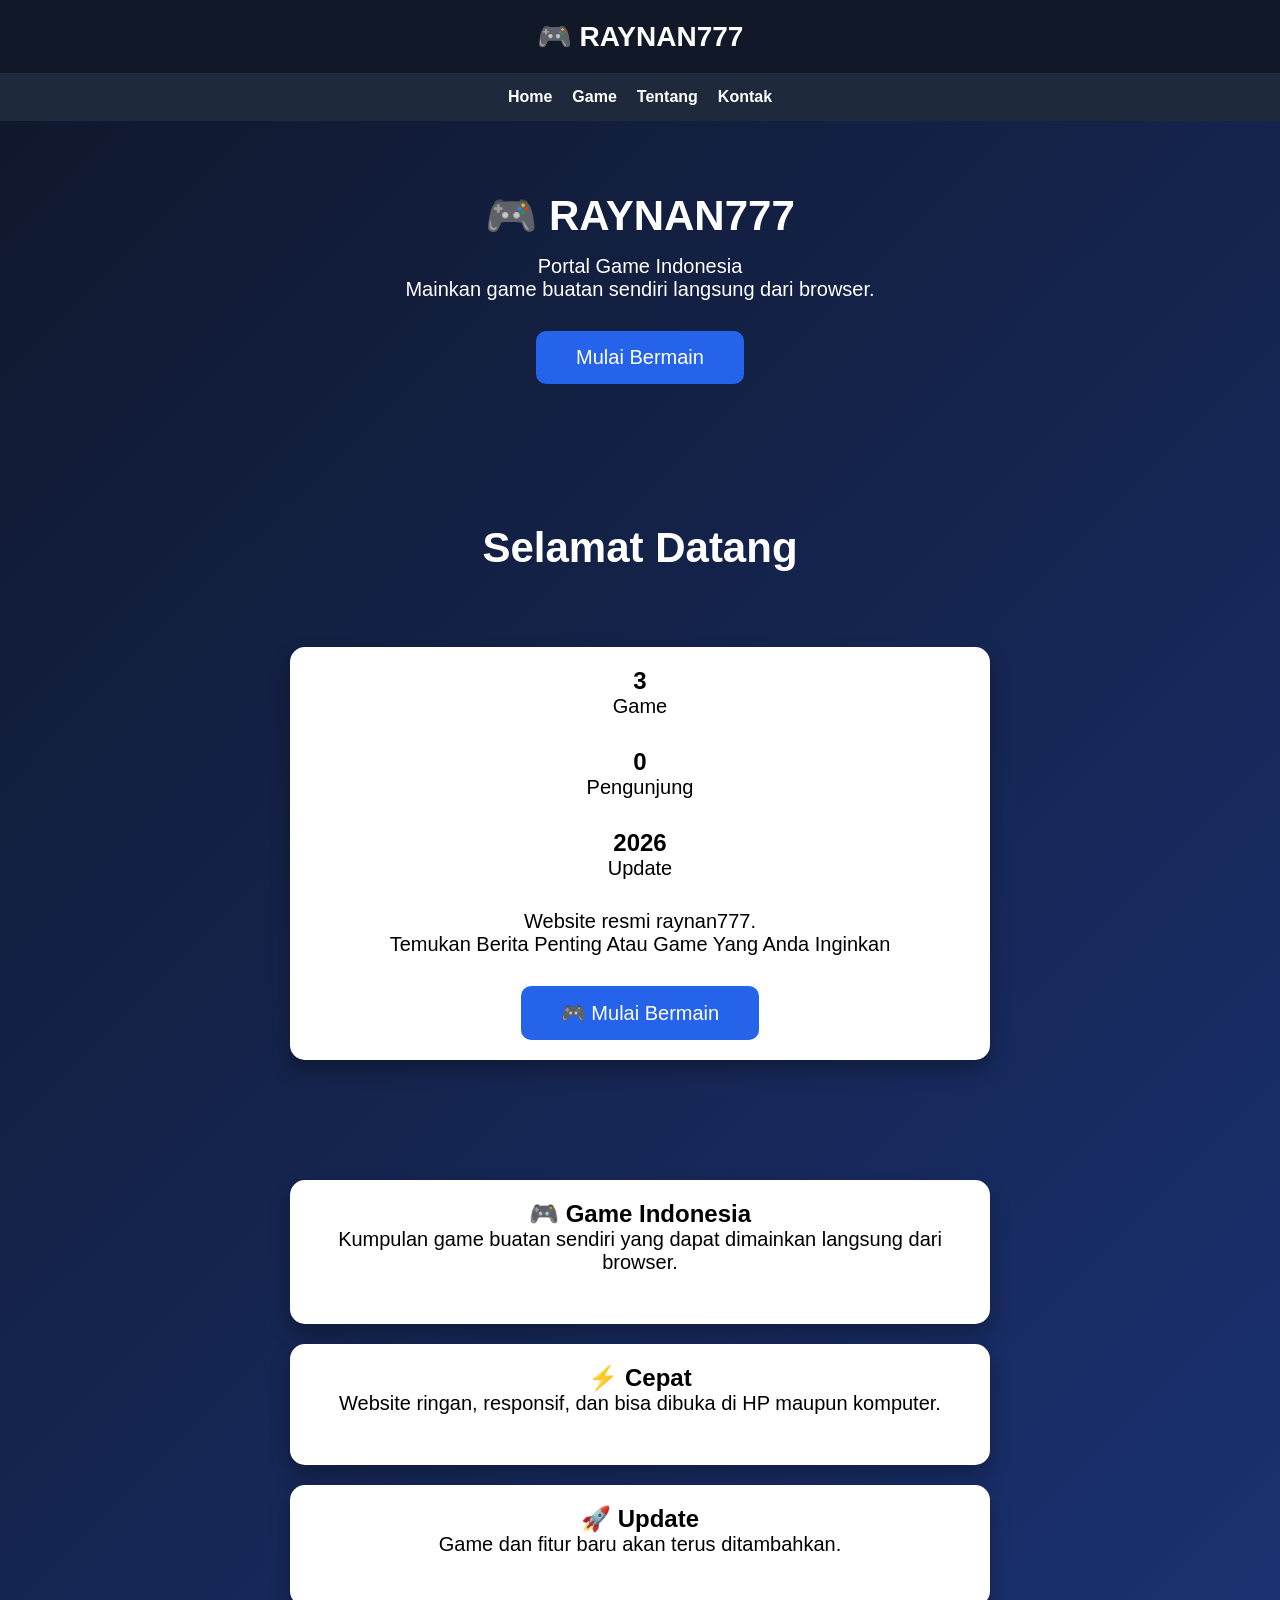
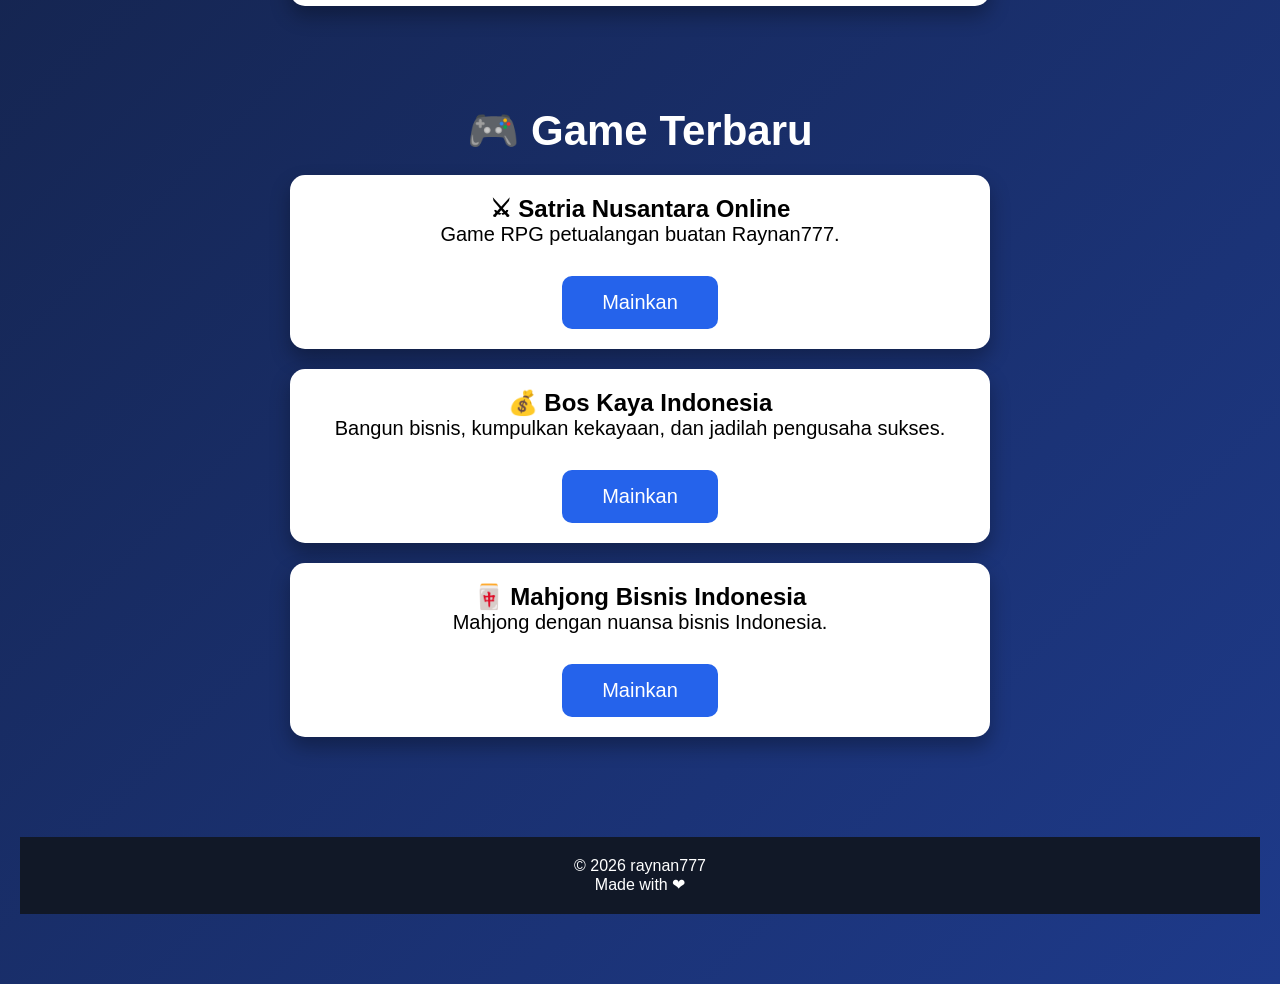
<file: index.html>
<!DOCTYPE html>
<html lang="id">
<head>
<meta charset="UTF-8">
<meta name="viewport" content="width=device-width, initial-scale=1.0">

<title>Raynan777</title>

<style>
*{
margin:0;
padding:0;
box-sizing:border-box;
font-family:Arial,sans-serif;
}

body{
background:linear-gradient(135deg,#0f172a,#1e3a8a);
color:white;
}

header{
background:#111827;
padding:20px;
text-align:center;
font-size:28px;
font-weight:bold;
box-shadow:0 2px 10px rgba(0,0,0,.5);
}

nav{
display:flex;
justify-content:center;
gap:20px;
padding:15px;
background:#1e293b;
flex-wrap:wrap;
}

nav a{
color:white;
text-decoration:none;
font-weight:bold;
}

.hero{
padding:70px 20px;
text-align:center;
}

.hero h1{
font-size:42px;
margin-bottom:15px;
}

.hero p{
font-size:20px;
margin-bottom:30px;
}

.btn{
display:inline-block;
padding:15px 40px;
background:#2563eb;
color:white;
text-decoration:none;
border-radius:10px;
font-size:20px;
transition:.3s;
}

.btn:hover{
background:#1d4ed8;
}

.section{
padding:40px 20px;
text-align:center;
}

.card{
background:white;
color:black;
padding:20px;
border-radius:15px;
margin:20px auto;
max-width:700px;
box-shadow:0 10px 20px rgba(0,0,0,.3);
}

footer{
background:#111827;
padding:20px;
text-align:center;
margin-top:40px;
}
</style>

</head>

<body>

<header>
🎮 RAYNAN777
</header>

<nav>
<a href="#">Home</a>
<a href="game.html">Game</a>
<a href="#">Tentang</a>
<a href="#">Kontak</a>
</nav>

<section class="hero">

<h1>🎮 RAYNAN777</h1>

<p>
Portal Game Indonesia<br>
Mainkan game buatan sendiri langsung dari browser.
</p>

<a class="btn" href="#game">
Mulai Bermain
</a>

</section>

<section class="hero">
<h1>Selamat Datang</h1>

<section class="section">

<div class="card">

<section class="stats">

<div class="box">
<h2>3</h2>
<p>Game</p>
</div>

<div class="box">
<h2>0</h2>
<p>Pengunjung</p>
</div>

<div class="box">
<h2>2026</h2>
<p>Update</p>
</div>

</section>

<p>
Website resmi raynan777.<br>
Temukan Berita Penting Atau Game Yang Anda Inginkan
</p>

<a class="btn" href="#game">🎮 Mulai Bermain</a>

</section>

<section class="section">

<div class="card">
<h2>🎮 Game Indonesia</h2>

<p>
Kumpulan game buatan sendiri yang dapat dimainkan langsung dari browser.
</p>

</div>

<div class="card">
<h2>⚡ Cepat</h2>

<p>
Website ringan, responsif, dan bisa dibuka di HP maupun komputer.
</p>

</div>

<div class="card">
<h2>🚀 Update</h2>

<p>
Game dan fitur baru akan terus ditambahkan.
</p>

</div>

</section>

<section class="section" id="game">

<h1>🎮 Game Terbaru</h1>

<div class="card">
<h2>⚔ Satria Nusantara Online</h2>

<p>
Game RPG petualangan buatan Raynan777.
</p>

<a class="btn" href="#">
Mainkan
</a>

</div>

<div class="card">

<h2>💰 Bos Kaya Indonesia</h2>

<p>
Bangun bisnis, kumpulkan kekayaan, dan jadilah pengusaha sukses.
</p>

<a class="btn" href="#">
Mainkan
</a>

</div>

<div class="card">

<h2>🀄 Mahjong Bisnis Indonesia</h2>

<p>
Mahjong dengan nuansa bisnis Indonesia.
</p>

<a class="btn" href="#">
Mainkan
</a>

</div>

</section>

<footer>

© 2026 raynan777<br>
Made with ❤ 

</footer>

</body>
</file>
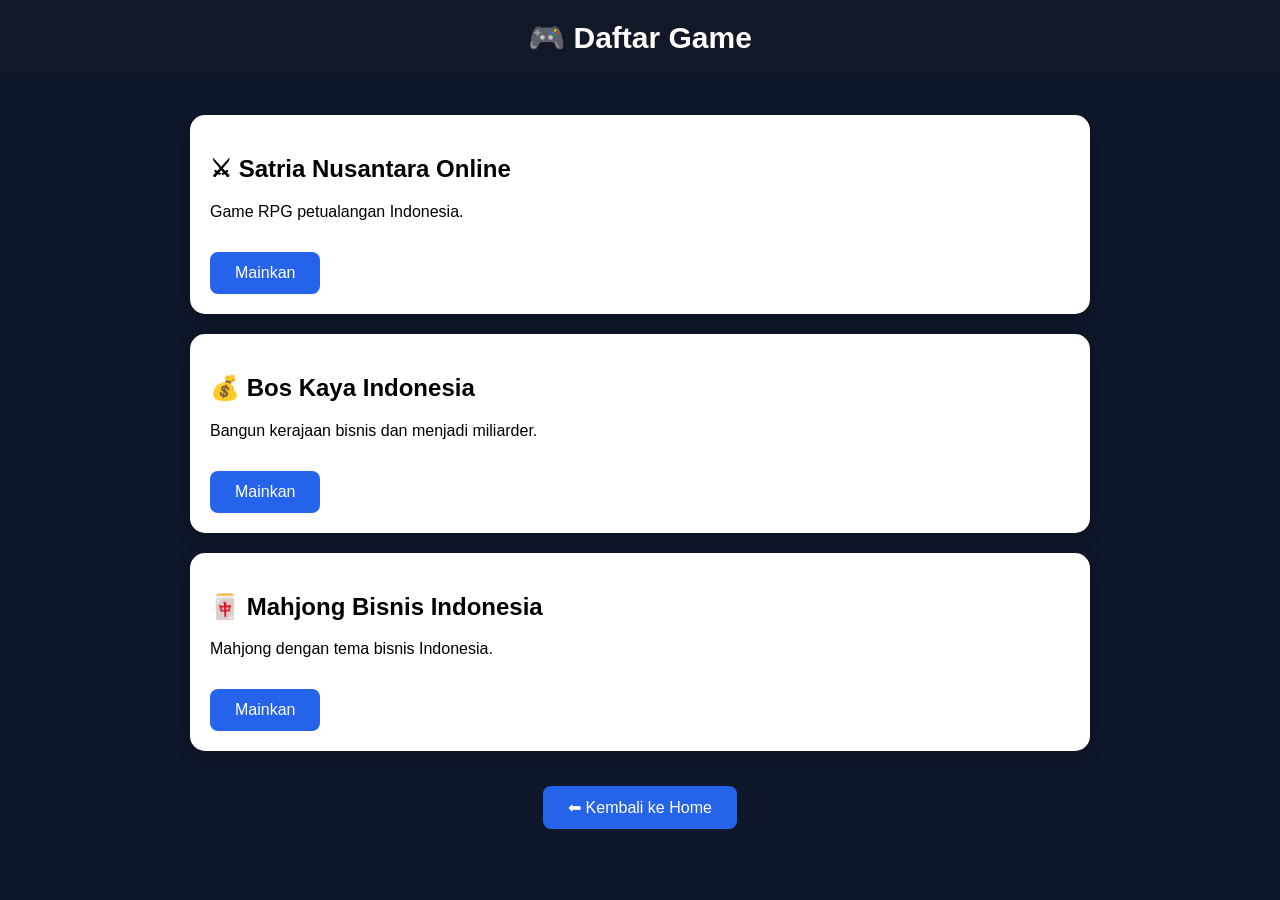
<file: game.html>
<!DOCTYPE html>
<html lang="id">
<head>
<meta charset="UTF-8">
<meta name="viewport" content="width=device-width, initial-scale=1.0">
<title>Game - Raynan777</title>

<style>
body{
    margin:0;
    font-family:Arial,sans-serif;
    background:#0f172a;
    color:white;
}

header{
    background:#111827;
    padding:20px;
    text-align:center;
    font-size:30px;
    font-weight:bold;
}

.container{
    max-width:900px;
    margin:auto;
    padding:20px;
}

.card{
    background:white;
    color:black;
    margin:20px 0;
    padding:20px;
    border-radius:15px;
    box-shadow:0 5px 15px rgba(0,0,0,.3);
}

.btn{
    display:inline-block;
    margin-top:15px;
    padding:12px 25px;
    background:#2563eb;
    color:white;
    text-decoration:none;
    border-radius:8px;
}

.btn:hover{
    background:#1d4ed8;
}
</style>

</head>

<body>

<header>🎮 Daftar Game</header>

<div class="container">

<div class="card">
<h2>⚔ Satria Nusantara Online</h2>
<p>Game RPG petualangan Indonesia.</p>
<a href="#" class="btn">Mainkan</a>
</div>

<div class="card">
<h2>💰 Bos Kaya Indonesia</h2>
<p>Bangun kerajaan bisnis dan menjadi miliarder.</p>
<a href="#" class="btn">Mainkan</a>
</div>

<div class="card">
<h2>🀄 Mahjong Bisnis Indonesia</h2>
<p>Mahjong dengan tema bisnis Indonesia.</p>
<a href="#" class="btn">Mainkan</a>
</div>

<p style="text-align:center;">
<a href="index.html" class="btn">⬅ Kembali ke Home</a>
</p>

</div>

</body>
</html>
</file>
